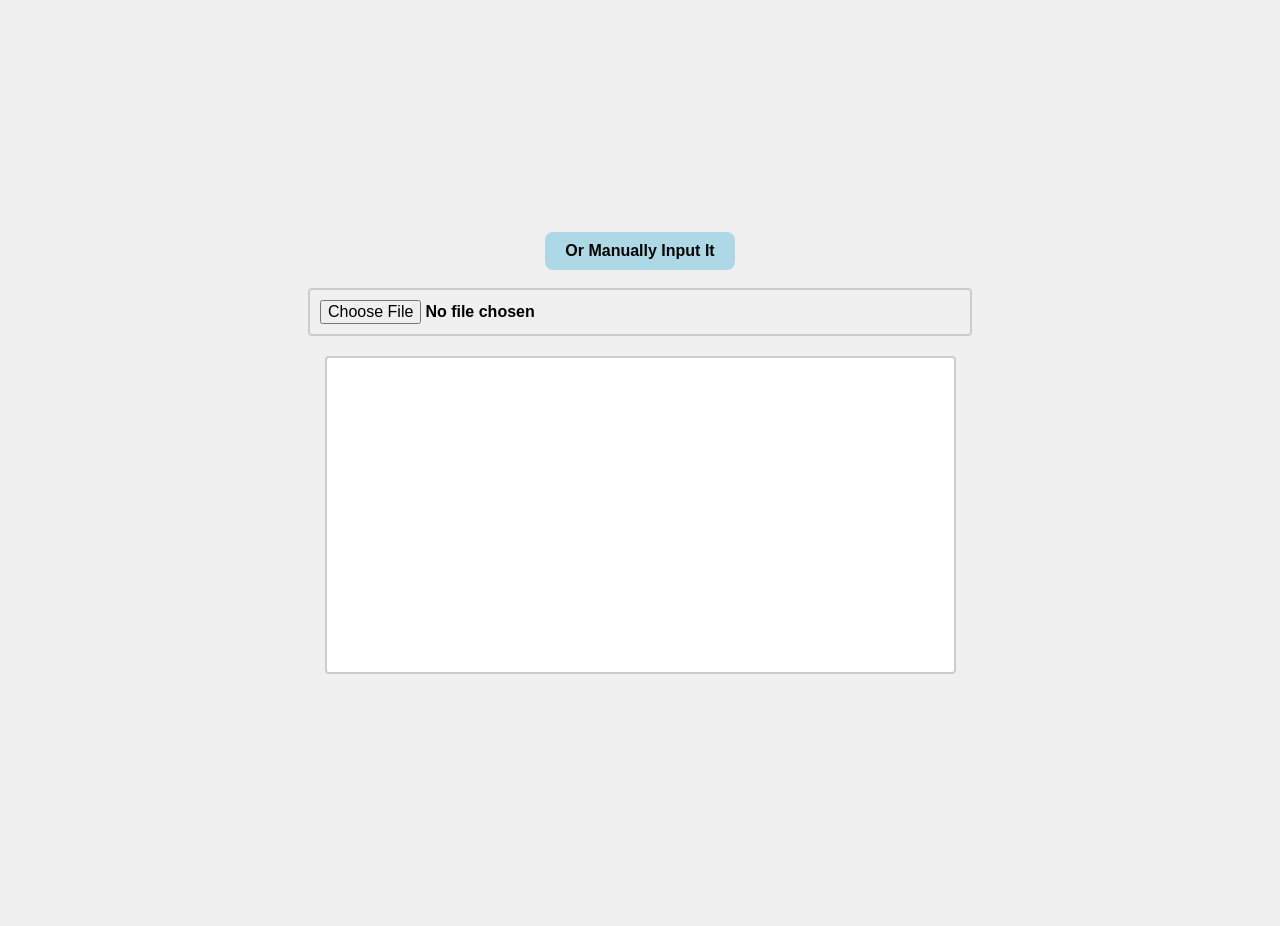
<file: Block Blast Solver/index.html>
<!doctype html>
<html lang="en">

<head>
  <meta charset="UTF-8" />
  <meta name="viewport" content="width=device-width, initial-scale=1.0" />
  <title>BlockBlast Solver</title>
  <link rel="stylesheet" href="css/master.css" />
  <link rel="stylesheet" href="css/automatic.css" />

  <script async src="https://pagead2.googlesyndication.com/pagead/js/adsbygoogle.js?client=ca-pub-3013850043603569"
     crossorigin="anonymous"></script>
</head>

<body>
  <button id="manualBtn">Or Manually Input It</button>

  <br />

  <input type="file" id="image-upload" accept="image/*" />

  <canvas id="canvas"></canvas>

  <div id="result">
    <h2>Starting Grid:</h2>
    <div class="main-grid-container">
      <div class="grid" id="main-grid"></div>
    </div>
    <h3>Pieces:</h3>
    <div class="small-grids-container">
      <div class="grid" id="small-grid-1"></div>
      <div class="grid" id="small-grid-2"></div>
      <div class="grid" id="small-grid-3"></div>
    </div>

    <div id="moves"></div>
  </div>

  <script type="module" src="js/automatic.js" defer></script>
</body>

</html>
</file>
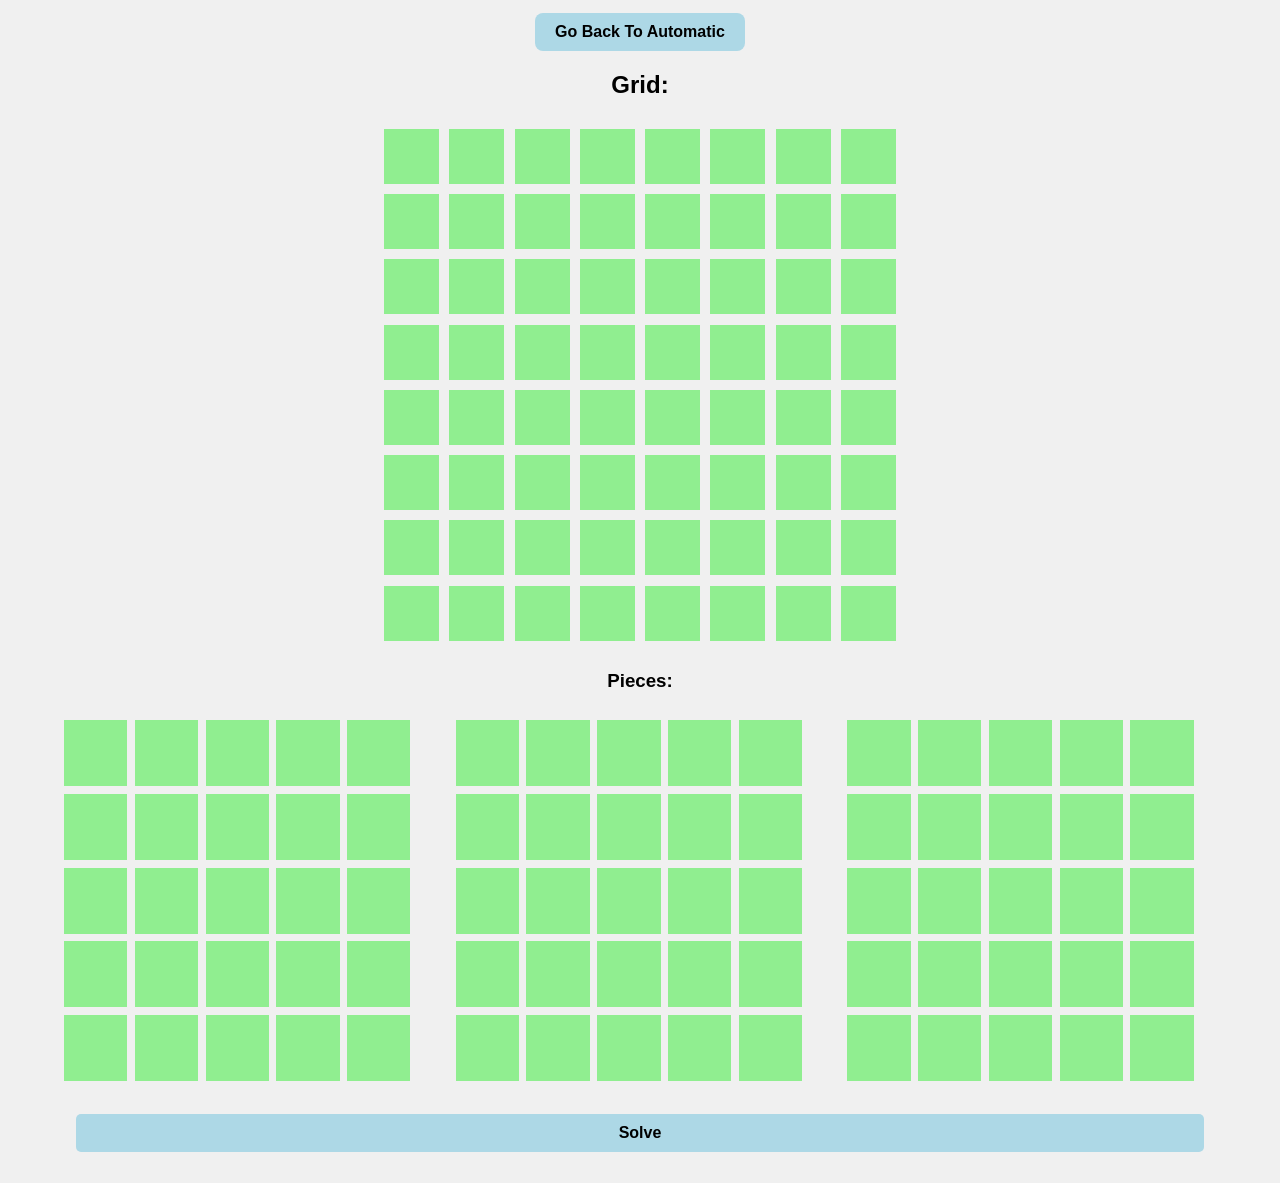
<file: Block Blast Solver/manual.html>
<!doctype html>
<html lang="en">

<head>
  <meta charset="UTF-8" />
  <meta name="viewport" content="width=device-width, initial-scale=1.0" />
  <title>Manual BlockBlast Solver</title>

  <link rel="stylesheet" href="css/master.css" />
  <link rel="stylesheet" href="css/manual.css" />

  <script async src="https://pagead2.googlesyndication.com/pagead/js/adsbygoogle.js?client=ca-pub-3013850043603569"
     crossorigin="anonymous"></script>
</head>

<body>
  <button id="goBack">Go Back To Automatic</button>

  <h2>Grid:</h2>
  <div class="main-grid-container">
    <div class="grid" id="main-grid"></div>
  </div>
  <h3>Pieces:</h3>
  <div class="small-grids-container">
    <div class="grid" id="small-grid-1"></div>
    <div class="grid" id="small-grid-2"></div>
    <div class="grid" id="small-grid-3"></div>
  </div>
  <button id="submitButton">Solve</button>
  <br />

  <div id="moves"></div>
  
  <script type="module" src="js/manual.js" defer></script>
</body>

</html>
</file>
<file: Block Blast Solver/css/master.css>
:root {
  --main-grid-size: 40vw;
  /* 50% of viewport width */
  --small-grid-size: 30vw;
  /* 30% of viewport width */
  --cell-gap: 2%;
  /* 2% gap between cells */
  --non-taken-color: lightgreen;
  --taken-color: coral;
}

body {
  display: flex;
  flex-direction: column;
  align-items: center;
  justify-content: center;
  min-height: 100vh;
  font-family: Arial, sans-serif;
  background-color: #f0f0f0;
  padding: 5px;
}

.main-grid-container,
.small-grids-container {
  display: flex;
  justify-content: center;
  align-items: center;
  margin: 10px 0;
}

.grid {
  display: grid;
  gap: var(--cell-gap);
}

#main-grid {
  grid-template-columns: repeat(8, calc((100% - 7 * var(--cell-gap)) / 8));
  grid-template-rows: repeat(8, calc((100% - 7 * var(--cell-gap)) / 8));
  width: var(--main-grid-size);
  height: var(--main-grid-size);
}

.small-grids-container {
  gap: var(--cell-gap);
}

#small-grid-1,
#small-grid-2,
#small-grid-3 {
  grid-template-columns: repeat(5, calc((100% - 7 * var(--cell-gap)) / 5));
  grid-template-rows: repeat(5, calc((100% - 7 * var(--cell-gap)) / 5));
  width: var(--small-grid-size);
  height: var(--small-grid-size);
}

.cell {
  background-color: var(--non-taken-color);
  width: 100%;
  height: 100%;
  transition: background-color 0.3s;
}

.cell.taken {
  background-color: var(--taken-color);
}



#moves {
  display: flex;
  flex-direction: column;
  justify-content: center;
  align-items: center;
}

button {
  background-color: #add8e6;
  border: none;
  color: black;
  padding: 10px 20px;
  font-weight: bold;
  text-align: center;
  text-decoration: none;
  display: inline-block;
  font-size: 16px;
  border-radius: 8px;
  cursor: pointer;
  transition: background-color 0.3s ease, transform 0.1s ease;
}

/* Hover effect */
button:hover {
  transform: scale(1.05);
}

/* Active state (when the button is clicked) */
button:active {
  background-color: #4682b4;
  transform: scale(1);
}

canvas {
  margin-bottom: 20px;
  border: 2px solid #ccc;
  border-radius: 4px;
  background-color: #fff;
  width: 50%;
  height: auto;
}
</file>
<file: Block Blast Solver/css/automatic.css>
#image-upload {
  margin-bottom: 20px;
  padding: 10px;
  border: 2px solid #ccc;
  border-radius: 4px;
  font-size: 16px;
  font-weight: bold;
  width: 50vw;
}

#result {
  display: none;
}
</file>
<file: Block Blast Solver/css/manual.css>
.cell {
  cursor: pointer;
}

#submitButton {
  width: 90%;
  font-weight: bold;
  border-width: 0.5px;
  border-radius: 5px;

  transition: width 0.1s;
}

#submitButton:hover {
  width: 92%;
}
</file>
